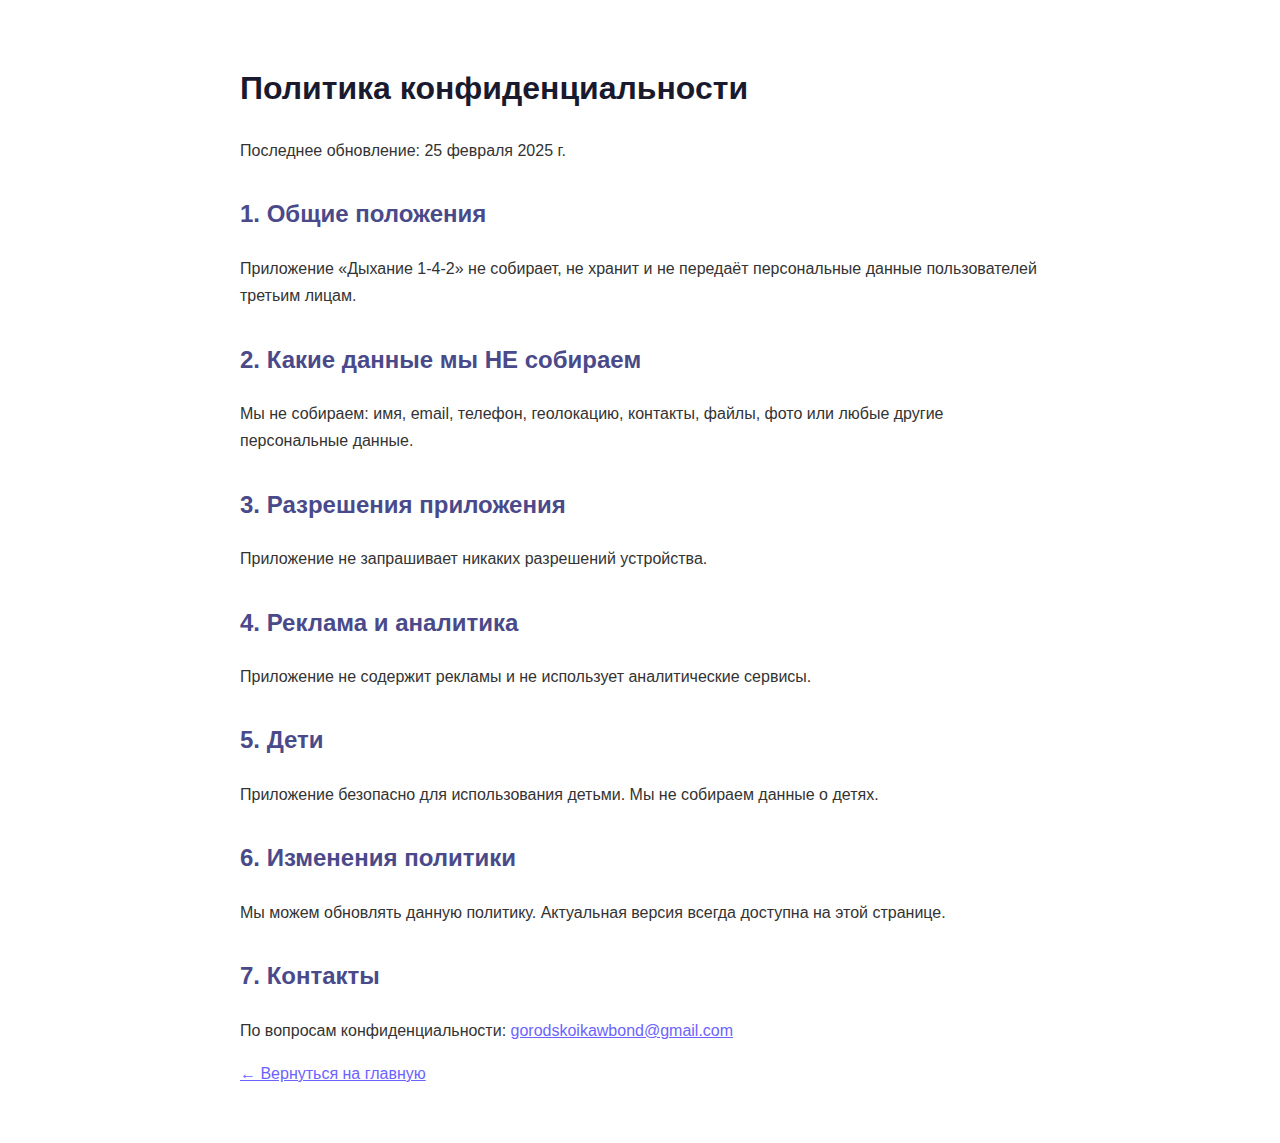
<file: privacy.html>
<!DOCTYPE html>
<html lang="ru">
<head>
    <meta charset="UTF-8">
    <meta name="viewport" content="width=device-width, initial-scale=1.0">
    <title>Политика конфиденциальности — Дыхание 1-4-2</title>
    <link rel="icon" type="image/png" href="icon.png">
    <style>
        body { font-family: Inter, sans-serif; max-width: 800px; margin: 0 auto; padding: 40px 20px; color: #333; line-height: 1.7; }
        h1 { color: #1a1a2e; }
        h2 { color: #4a4a8a; margin-top: 30px; }
        a { color: #6c63ff; }
    </style>
</head>
<body>
    <h1>Политика конфиденциальности</h1>
    <p>Последнее обновление: 25 февраля 2025 г.</p>

    <h2>1. Общие положения</h2>
    <p>Приложение «Дыхание 1-4-2» не собирает, не хранит и не передаёт персональные данные пользователей третьим лицам.</p>

    <h2>2. Какие данные мы НЕ собираем</h2>
    <p>Мы не собираем: имя, email, телефон, геолокацию, контакты, файлы, фото или любые другие персональные данные.</p>

    <h2>3. Разрешения приложения</h2>
    <p>Приложение не запрашивает никаких разрешений устройства.</p>

    <h2>4. Реклама и аналитика</h2>
    <p>Приложение не содержит рекламы и не использует аналитические сервисы.</p>

    <h2>5. Дети</h2>
    <p>Приложение безопасно для использования детьми. Мы не собираем данные о детях.</p>

    <h2>6. Изменения политики</h2>
    <p>Мы можем обновлять данную политику. Актуальная версия всегда доступна на этой странице.</p>

    <h2>7. Контакты</h2>
    <p>По вопросам конфиденциальности: <a href="mailto:gorodskoikawbond@gmail.com">gorodskoikawbond@gmail.com</a></p>

    <p><a href="/">← Вернуться на главную</a></p>
</body>
</html>
</file>
